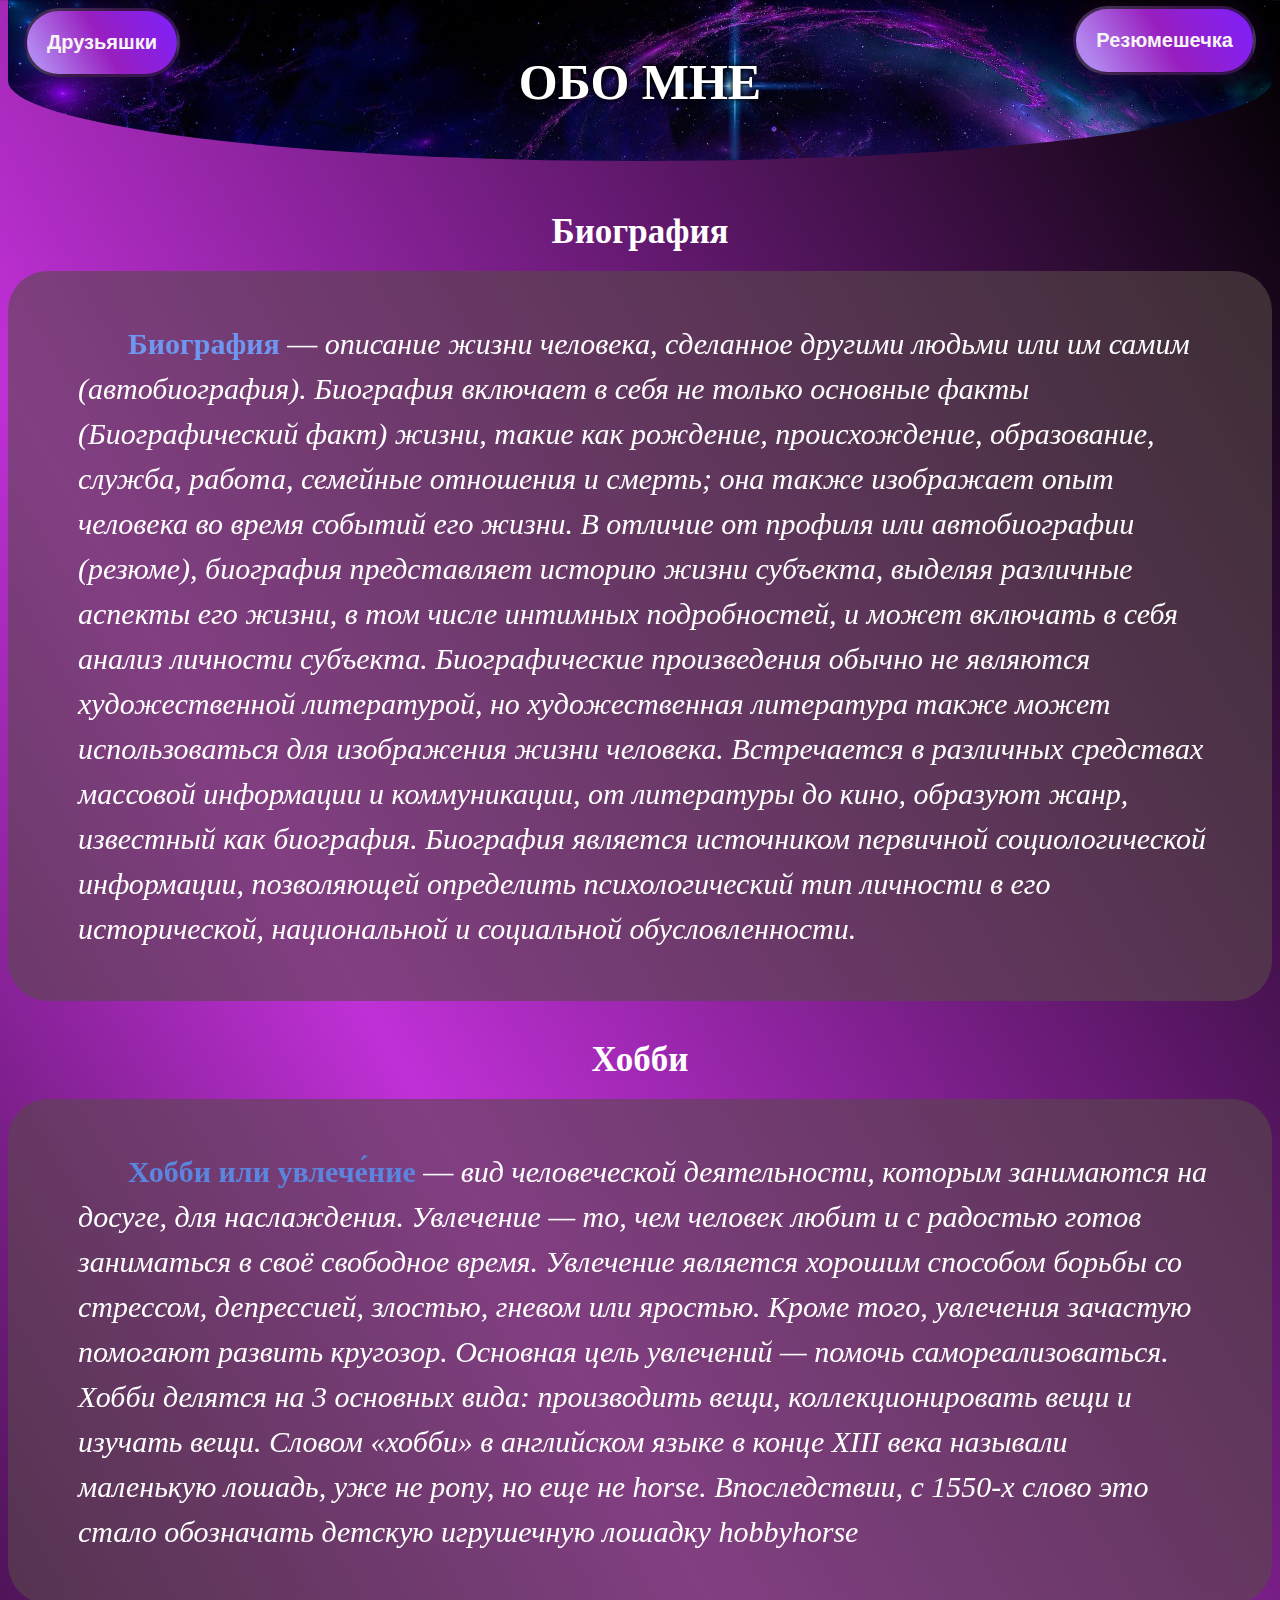
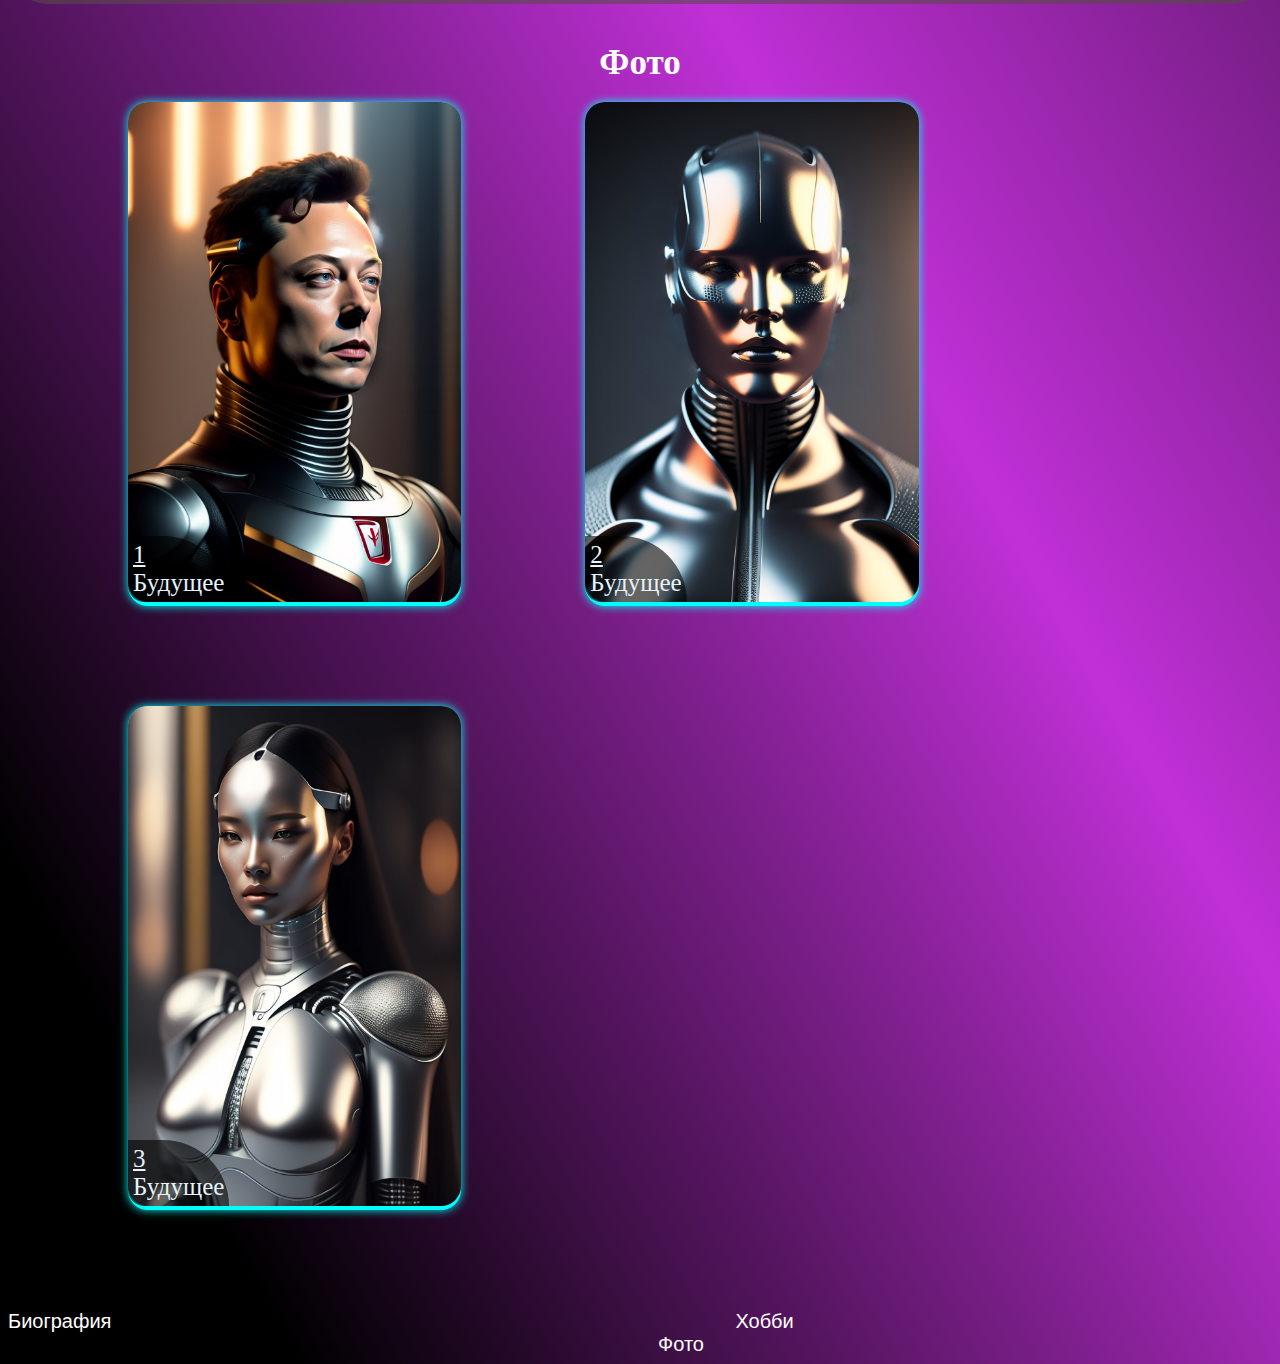
<file: index.html>
<!DOCTYPE html>
<html lang="en" xmlns="http://www.w3.org/1999/html">
<head>
  <meta charset="UTF-8">
  <title>Биография</title>
  <style>
    a {
      text-decoration: none;
    }

    a:hover {
      text-decoration: underline;
    }

    button:hover {
      background-image: linear-gradient(60deg, #ff0000 10%, #700a80 50%, #000000 100%);
      color: #ffffff;
      box-shadow: inset 0 0 0 3px #000000;
    }
  </style>
  <link rel="stylesheet" href="my.css">
</head>
<body>
<div style="  background: url(img/fon.jpg);
background-size: cover; width: 100%; display: block; position: relative; border-radius: 0px 0px 100% 100%; top: -8px;
background-position: top;">
  <div>
    <button onclick="window.location.href = 'second-page.html';" class="left">Друзьяшки</button>
    <h1 class="area" style="text-align: center; font-size: 50px; top: -20px; font-family: 'Franklin Gothic Medium'; top: -50px; position: relative">Обо мне</h1>
    <button onclick="window.location.href = 'third-page.html';" class="center">Резюмешечка</button>
  </div>
</div>
<div>
  <a id="Биография"></a>

  <h2 style="position: relative ; top: 10px; font-size: 35px; text-align: center; font-family: 'Comic Sans MS'">Биография</h2>
  </div>
  <div class="obvodka">
    <p class="bio" style="font-size: 30px"> <span style="color: #6d97f1"><b>Биография</b></span> — <i>описание жизни человека, сделанное другими людьми или им самим (автобиография).
    Биография включает в себя не только основные факты (Биографический факт) жизни, такие как рождение, происхождение, образование, служба, работа, семейные отношения и смерть; она также изображает опыт человека во время событий его жизни. В отличие от профиля или автобиографии (резюме), биография представляет историю жизни субъекта, выделяя различные аспекты его жизни, в том числе интимных подробностей, и может включать в себя анализ личности субъекта.
    Биографические произведения обычно не являются художественной литературой, но художественная литература также может использоваться для изображения жизни человека. Встречается в различных средствах массовой информации и коммуникации, от литературы до кино, образуют жанр, известный как биография.
      Биография является источником первичной социологической информации, позволяющей определить психологический тип личности в его исторической, национальной и социальной обусловленности.</i></p>
  </div>

</div>
<div>
  <a id="Хобби"></a>
  <h2 style="position: relative ; top: 10px; font-size: 35px; text-align: center; font-family: 'Comic Sans MS'">Хобби</h2>
  <div class="obvodka">
  <p class="bio" style="font-size: 30px"><span style="color: #5b85de"><b>Хобби или увлече́ние</b></span> — <i>вид человеческой деятельности, которым занимаются на досуге, для наслаждения. Увлечение — то, чем человек любит и с радостью готов заниматься в своё свободное время. Увлечение является хорошим способом борьбы со стрессом, депрессией, злостью, гневом или яростью. Кроме того, увлечения зачастую помогают развить кругозор. Основная цель увлечений — помочь самореализоваться. Хобби делятся на 3 основных вида: производить вещи, коллекционировать вещи и изучать вещи.
    Словом «хобби» в английском языке в конце XIII века называли маленькую лошадь, уже не pony, но еще не horse. Впоследствии, с 1550-х слово это стало обозначать детскую игрушечную лошадку hobbyhorse</i></p>
    </div>
</div>
<div>
  <a id="Фото"></a>
  <h2 style="position: relative ; top: 10px; font-size: 35px; text-align: center; font-family: 'Comic Sans MS'">Фото</h2>
  <div>
    <div class="imgSizeVert">
      <img src="img/human1.jfif">
      <div class="boxImg">
        <div style="text-decoration-line: underline;">1</div>
        <div>Будущее</div>
      </div>
    </div>
    <div class="imgSizeVert">
      <img src="img/human2.jfif">
      <div class="boxImg">
        <div style="text-decoration-line: underline;">2</div>
        <div>Будущее</div>
      </div>
    </div>
    <div class="imgSizeVert">
      <img src="img/human3.jfif">
      <div class="boxImg">
        <div style="text-decoration-line: underline;">3</div>
        <div>Будущее</div>
      </div>
    </div>
  </div>


  <div>
    <a href="#Биография" style="color: white; font-family: Arial" ; class="left2">Биография</a>

    <a href="#Хобби" style="color: white; font-family: Arial" class="group-item">Хобби</a>

    <a href="#Фото" style="color: white; font-family: Arial" class="right2">Фото</a>
  </div>
</div>

</body>
</html>
</file>
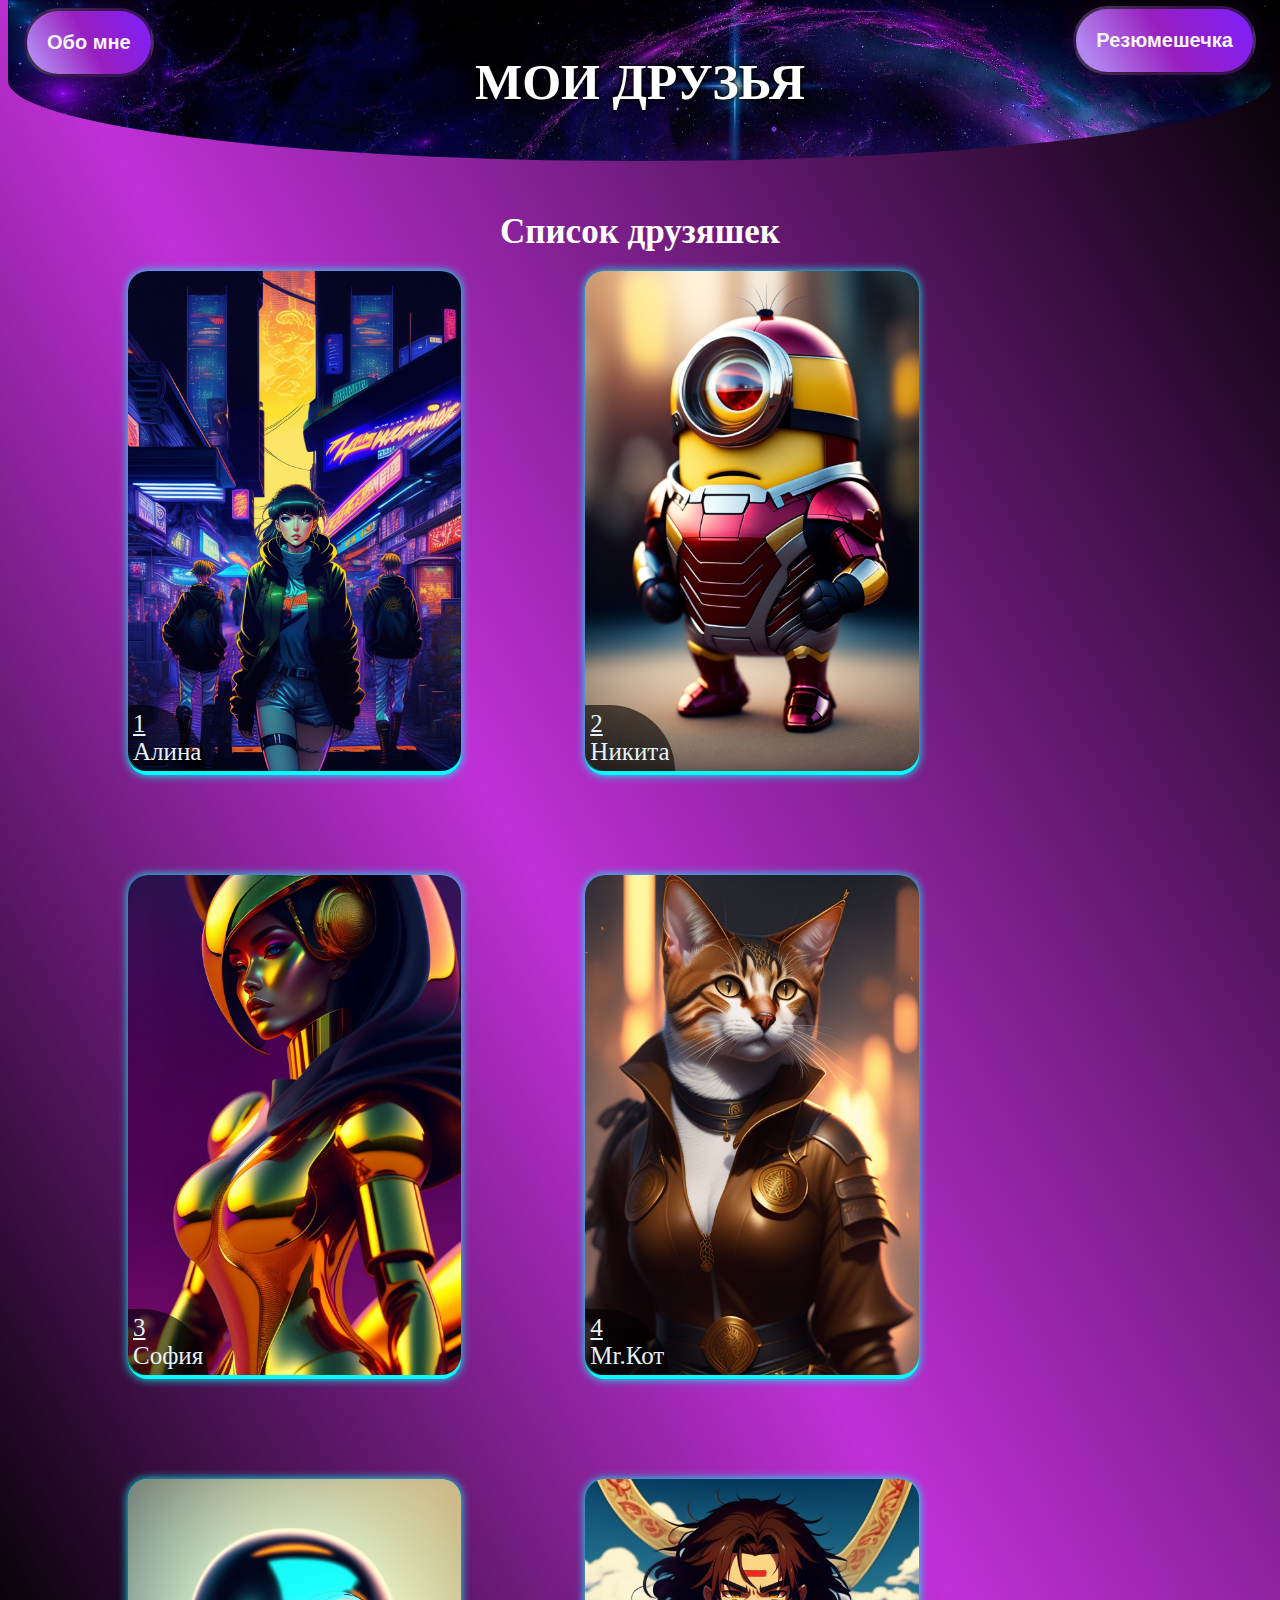
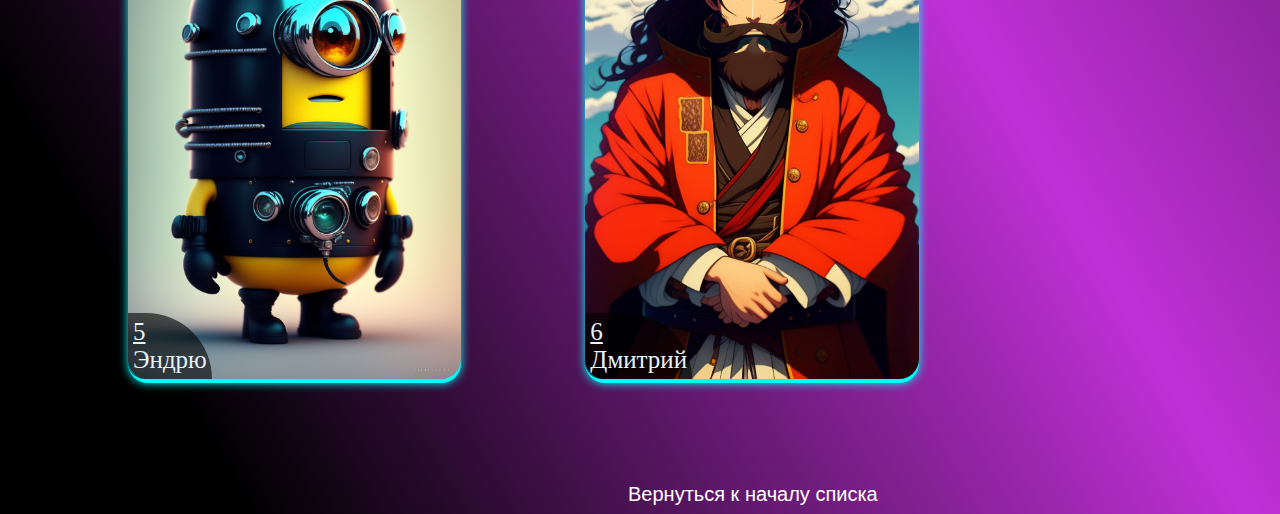
<file: second-page.html>
<!DOCTYPE html>
<html lang="en">
<head>
  <meta charset="UTF-8">
  <title>Друзьяшки</title>
  <style>
    a {
      text-decoration: none;
    }
    a:hover {
      text-decoration: underline;
    }
    button:hover {
      background-image: linear-gradient(60deg, #ff0000 10%, #700a80 50%, #000000 100%);
      color: #ffffff;
      box-shadow: inset 0 0 0 3px #000000;
    }

  </style>
  <link rel="stylesheet" href="my.css">
</head>
<body>
<div style="  background: url(img/fon.jpg);
background-size: cover; width: 100%; display: block; position: relative; border-radius: 0px 0px 100% 100%; top: -8px;
background-position: top;">
<button onclick="window.location.href = 'index.html';" class="left">Обо мне</button>
<button onclick="window.location.href = 'third-page.html';" class="center">Резюмешечка</button>
<h1 class="area" style="text-align: center; font-size: 50px; font-family: 'Franklin Gothic Medium'; top: -50px; position: relative;">Мои друзья</h1>
</div>
<div>
  <a id="Вернуться к началу списка"></a>
  <h2 style="position: relative ; top: 10px; font-size: 35px; text-align: center; font-family: 'Comic Sans MS'">Список друзяшек</h2>
</div>

<div>
  <div class="imgSizeVert">
    <img src="img/12.jfif">
    <div class="boxImg">
      <div style="text-decoration-line: underline;">1</div>
      <div>Алина</div>
    </div>
  </div>
  <div class="imgSizeVert">
    <img src="img/13.jfif">
    <div class="boxImg">
      <div style="text-decoration-line: underline;">2</div>
      <div>Никита</div>
    </div>
  </div>
  <div class="imgSizeVert">
    <img src="img/14.jfif">
    <div class="boxImg">
      <div style="text-decoration-line: underline;">3</div>
      <div>София</div>
    </div>
  </div>
  <div class="imgSizeVert">
    <img src="img/15.jfif">
    <div class="boxImg">
      <div style="text-decoration-line: underline;">4</div>
      <div>Mr.Кот</div>
    </div>
  </div>
  <div class="imgSizeVert">
    <img src="img/16.jfif">
    <div class="boxImg">
      <div style="text-decoration-line: underline;">5</div>
      <div>Эндрю</div>
    </div>
  </div>
  <div class="imgSizeVert">
    <img src="img/17.jfif">
    <div class="boxImg">
      <div style="text-decoration-line: underline;">6</div>
      <div>Дмитрий</div>
    </div>
  </div>
  </div>
<div>
  <a href="#Вернуться к началу списка" style="color: white; font-family: Arial" class="group-item">Вернуться к началу списка</a>
</div>
</body>
</html>
</file>
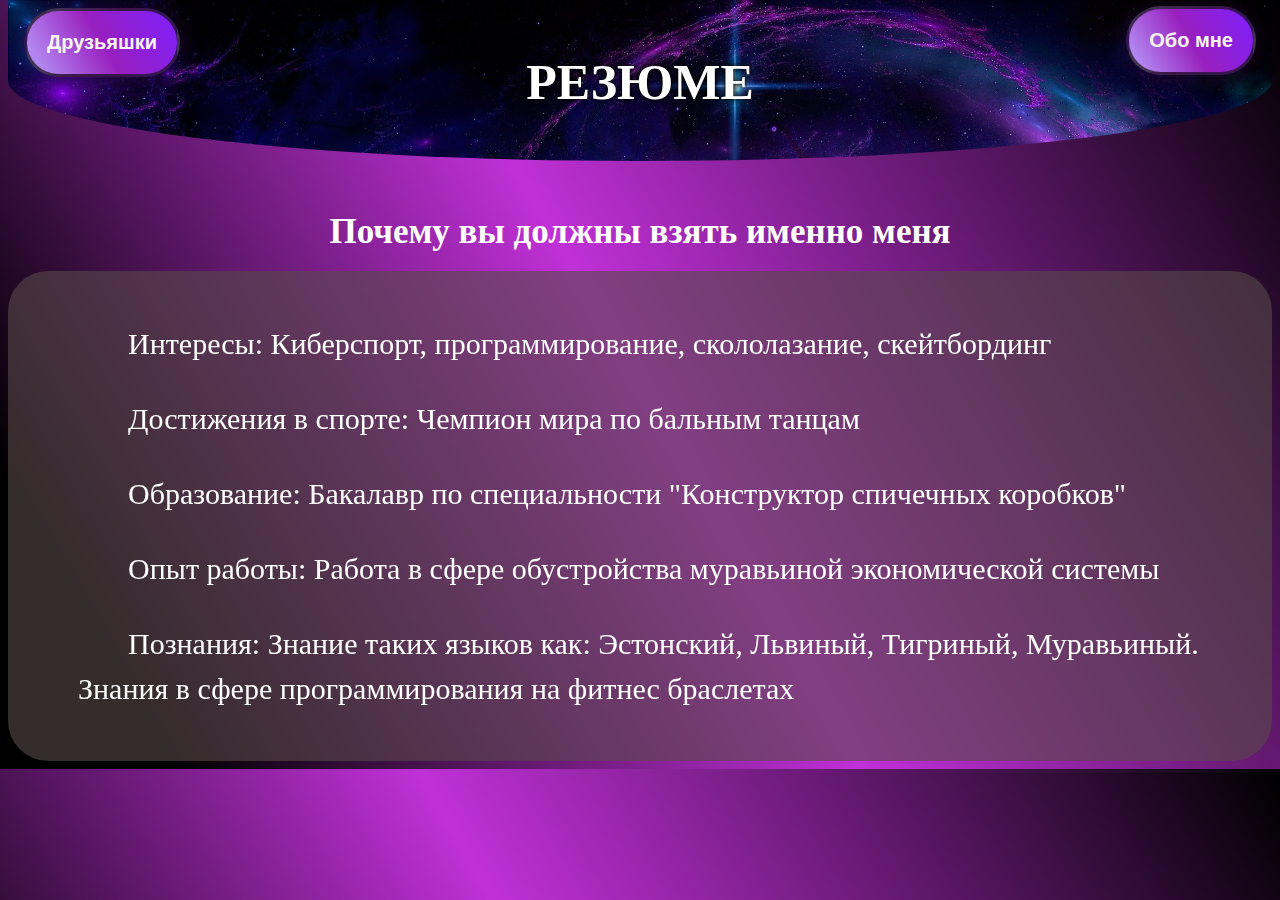
<file: third-page.html>
<!DOCTYPE html>
<html lang="en">
<head>
  <meta charset="UTF-8">
  <title>Резюме</title>
  <style>
    a {
      text-decoration: none;
    }
    a:hover {
      text-decoration: underline;
    }
    button:hover {
      background-image: linear-gradient(60deg, #ff0000 10%, #700a80 50%, #000000 100%);
      color: #ffffff;
      box-shadow: inset 0 0 0 3px #000000;
    }
  </style>
  <link rel="stylesheet" href="my.css">
</head>
<body>
<div style="  background: url(img/fon.jpg);
background-size: cover; width: 100%; display: block; position: relative; border-radius: 0px 0px 100% 100%; top: -8px;
background-position: top;">
<button onclick="window.location.href = 'second-page.html';" class="left">Друзьяшки</button>
  <button onclick="window.location.href = 'index.html';" class="center">Обо мне</button>
<h1 class="area" style="text-align: center; font-size: 50px; top: -50px; position: relative; font-family: 'Franklin Gothic Medium'">Резюме</h1>
</div>
</body>
<div>
  <h2 style="position: relative ; top: 10px; font-size: 35px; text-align: center; font-family: 'Comic Sans MS'">Почему вы должны взять именно меня</h2>
</div>
<div>
  <div class="obvodka">
<p class="bio"; style="font-size: 30px">
  Интересы: Киберспорт, программирование, скололазание, скейтбординг
</p>
    <p class="bio"; style="font-size: 30px">
      Достижения в спорте: Чемпион мира по бальным танцам
    </p>
    <p class="bio"; style="font-size: 30px">
      Образование: Бакалавр по специальности "Конструктор спичечных коробков"
    </p>
    <p class="bio"; style="font-size: 30px">
      Опыт работы: Работа в сфере обустройства муравьиной экономической системы
    </p>
    </p>
    <p class="bio"; style="font-size: 30px">
      Познания: Знание таких языков как: Эстонский, Львиный, Тигриный, Муравьиный. Знания в сфере программирования на фитнес браслетах
    </p>
  </div>
  <div>

  </div>
</div>
</html>
</file>
<file: my.css>
body {
  background-image: linear-gradient(60deg, #000000 10%, #c030d7 50%, #000000 100%) ;
  color: #fff ;
  background-size: cover;
background-position: center;
}

.center{
  position: absolute;
  top: 6px;
  right: 16px;
  padding: 20px;
  font-size: 20px;
  border-radius: 40px;
  background-color: #da4f6e;
  border: solid rgba(19, 18, 18, 0.7);
  background-image: linear-gradient(60deg, #b286ef 10%, #981fbf 50%, #7e20fd 100%);
  box-shadow: 0 2px 25px 0 rgba(81, 17, 103, 0.35);
  color: #f7f4f4;
  transition: all 0.5s ease;
  font-weight: bold;
}

.left{
  position: relative;
  top: 8px;
  left: 16px;
  padding: 20px;
  font-size: 20px;
  border-radius: 40px;
  background-color: #da4f6e;
  border: solid rgba(19, 18, 18, 0.7);
  background-image: linear-gradient(60deg, #b286ef 10%, #981fbf 50%, #7e20fd 100%);
  box-shadow: 0 2px 25px 0 rgba(81, 17, 103, 0.35);
  color: #f7f4f4;
  transition: all 0.5s ease;
  font-weight: bold;
}
.right2{
  position: relative;
  font-size: 20px;
  margin-left: 650px;

}
.center2{
  position: absolute;

  font-size: 20px;

}

.left2{
  position: relative;
  font-size: 20px;
}

.group-item{
  position: relative;
  font-size: 20px;
  color: #f7f4f4;
  text-align: center;
    list-style: none;
  margin-left:620px;
}

.gradient_knopka {
  background-color: #da4f6e;
  border: solid rgba(19, 18, 18, 0.7);
  background-image: linear-gradient(60deg, #b286ef 10%, #981fbf 50%, #7e20fd 100%);
  box-shadow: 0 2px 25px 0 rgba(81, 17, 103, 0.35);
  color: #f7f4f4;
  border-radius: 50px;
  padding: 12px 48px;
  transition: all 0.5s ease;
  font-size: 20px;
  font-weight: bold;
}

.gradient_knopka1 {
  position: absolute;
  background-color: #da4f6e;
  border: solid rgba(19, 18, 18, 0.7);
  background-image: linear-gradient(60deg, #b286ef 10%, #981fbf 50%, #7e20fd 100%);
  box-shadow: 0 2px 25px 0 rgba(81, 17, 103, 0.35);
  color: #f7f4f4;
  border-radius: 50px;
  right: 16px;
  padding: 12px 48px;
  transition: all 0.5s ease;
  font-size: 20px;
  font-weight: bold;
}

.color:hover {
  background:#53ea93;
}

.back{
  background-image: url("https://png.pngtree.com/thumb_back/fh260/background/20200805/pngtree-gradient-color-modern-design-with-curve-shapes-image_384229.jpg");
  color: #fff;
}

.title {
  position: relative;
  background-color: #fff;
}
.title span {
  font-size: 50px;
  color: #7e20fd;
  background: #000000;
  padding: 0 10px;
  line-height: 56px;
  -webkit-box-decoration-break: clone;
  box-decoration-break: clone;
}
.title::after {
  position: absolute;
  content: '';
  top: 0;
  right: 0;
  bottom: 0;
  left: 0;
  pointer-events: none;
  background: linear-gradient(135deg, rgba(37,219,237) 0%,rgba(183,60,210) 100%);
  mix-blend-mode: lighten;
}

.homepage{
  background: url("https://lexica-serve-encoded-images2.sharif.workers.dev/full_jpg/a67ba6c7-2071-401d-bab5-b2c6d82c192b");
  background-size: cover;
  position: relative;
  top: -34px;
  margin-bottom: 100px;
}

.bio{
  margin-left: 50px;
  margin-right: 50px;
  line-height: 150%;
  text-align: left;
  text-indent: 50px;
  font-size: 20px;
}

.obvodka{
  backdrop-filter: blur(3px);
  background: rgba(89, 73, 73, 0.6);
  padding: 20px 10px 20px 20px;
  border-radius: 40px;
  list-style: none;
}



.imgSize img{
  width: 500px;
  height: auto;
  border-radius: 20px;
}
.imgSize {
  padding: 0px;
  margin-left: 175px;
  margin-bottom: 100px;
  display: inline-block;
  position: relative;
  box-shadow: 0px 0px 10px #00ff22;
  background-color: #00ff22;
  border-radius: 20px;
}
.imgSize:hover {
  box-shadow: 0px 0px 10px #ff0000;
  background-color: #ff0000;
}

.imgSizeVert img{
  width: auto;
  height: 500px;
  border-radius: 20px;
}
.imgSizeVert {
  padding: 0px;
  margin-left: 120px;
  margin-bottom: 100px;
  display: inline-block;
  position: relative;
  box-shadow: 0px 0px 10px #00fffc;
  background-color: #00fffc;
  border-radius: 20px;
}
.imgSizeVert:hover {
  box-shadow: 0px 0px 10px #ffdd00;
  background-color: #ffdd00;
}

.boxImg {
  background: rgb(0, 0, 0, 60%);
  padding: 5px;
  border-radius: 0px 100px 0px 25px;
  position: absolute;
  bottom: 4px;
  color: #e5f3fa;
  font-size: 25px;
  font-family: "Snell Roundhand", cursive;
}

.textedit {
  text-shadow:
    1px 1px #fd0303,
    2px 2px #000000;
  color: #333;
  transition: all 1s;
}

.textedit:hover {
  text-shadow:
    1px 1px white,
    2px 2px tomato;
  color: #faf7f7;
}

@import url(https://fonts.googleapis.com/css?family=Open+Sans);

.area {
  text-align: center;
  font-size: 6.5em;
  color: #fff;
  letter-spacing: 0px;
  font-weight: 700;
  text-transform: uppercase;
  animation: blur .99s ease-out infinite;
  text-shadow: 0px 0px 5px #000000, 0px 0px 7px #000000;
}

@keyframes blur {
  from {
    text-shadow:0px 0px 5px #ffffff,
    0px 0px 10px #c030d7,
    0px 0px 25px #c030d7,
    0px 0px 25px #c030d7,
    0px 0px 25px #c030d7,
    0px 0px 25px #c030d7,
    0px 0px 25px #c030d7,
    0px 0px 25px #c030d7,
    0px 0px 50px #c030d7,
    0px 0px 50px #c030d7,
    0px 0px 50px #7B96B8,
    0px 0px 150px #7B96B8,
    0px 10px 100px #7B96B8,
    0px 10px 100px #7B96B8,
    0px 10px 100px #7B96B8,
    0px 10px 100px #7B96B8,
    0px -10px 100px #7B96B8,
    0px -10px 100px #7B96B8;
  }
}
</file>
